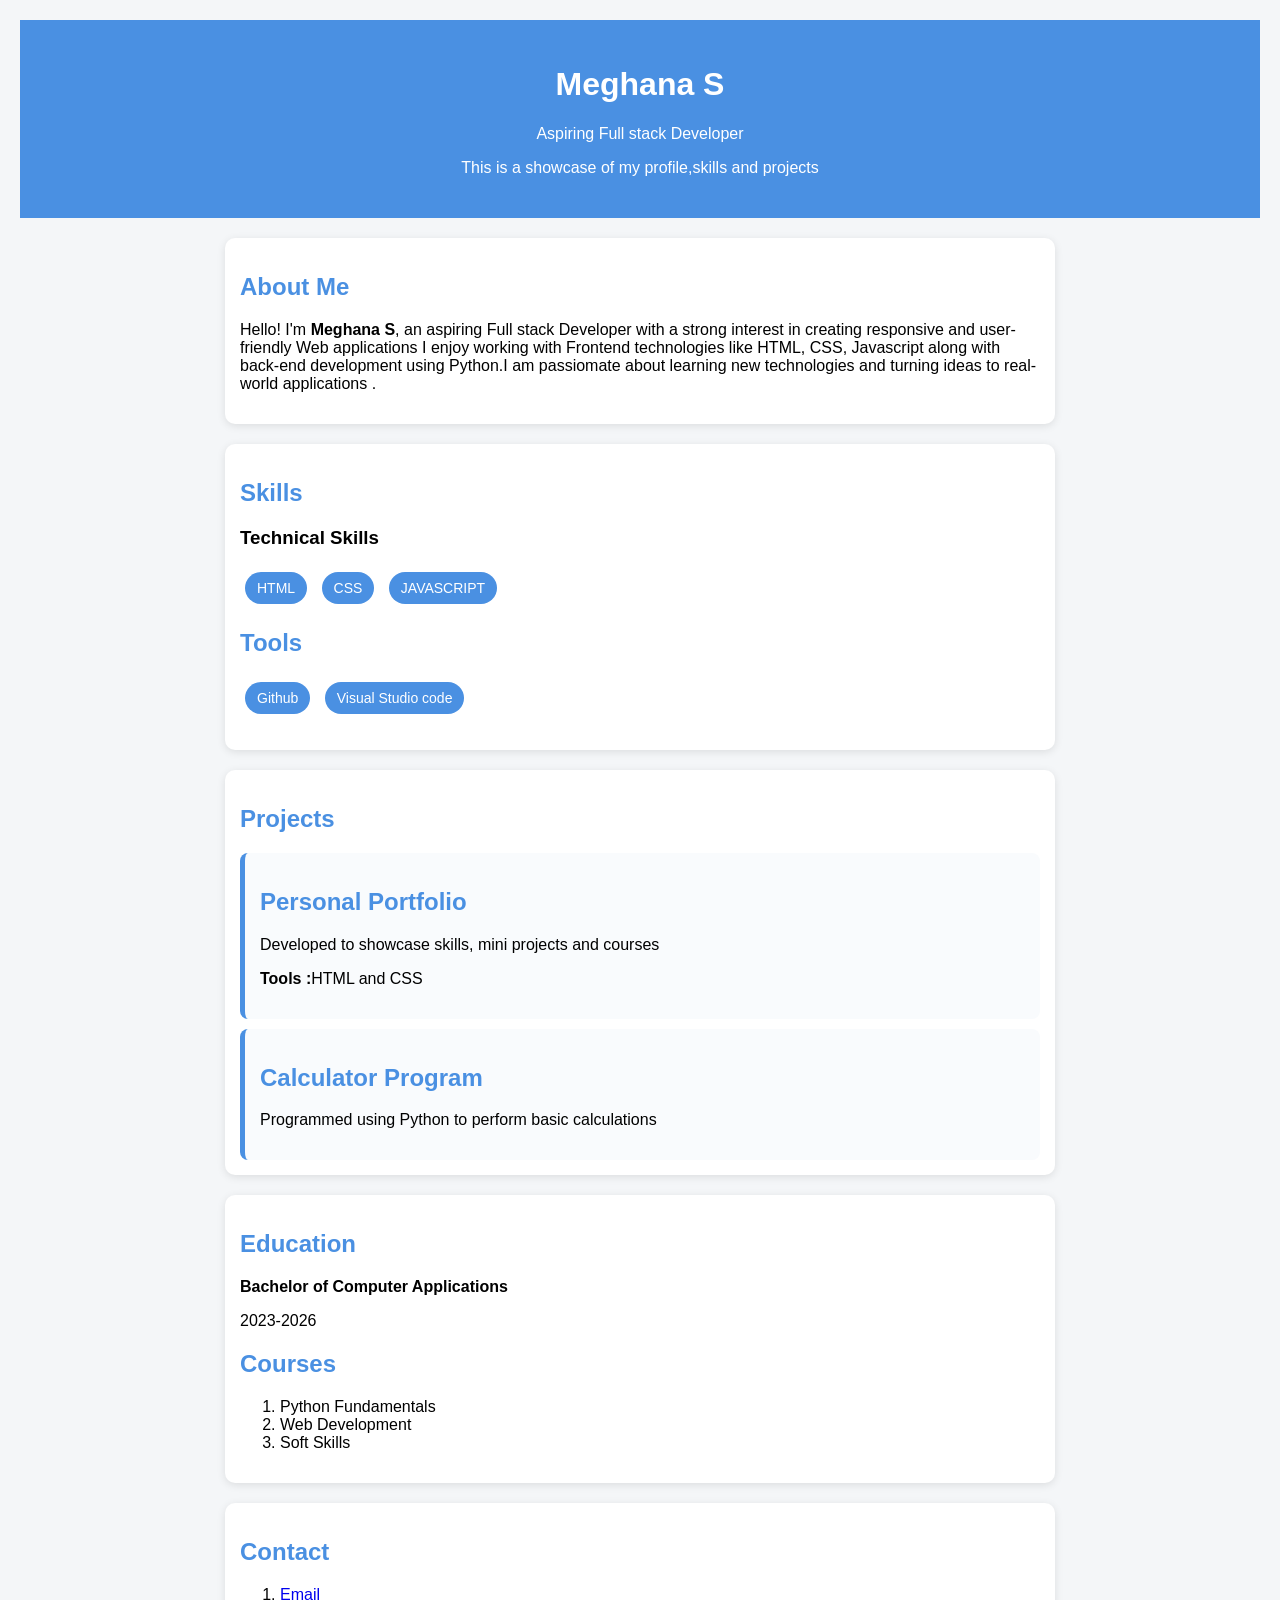
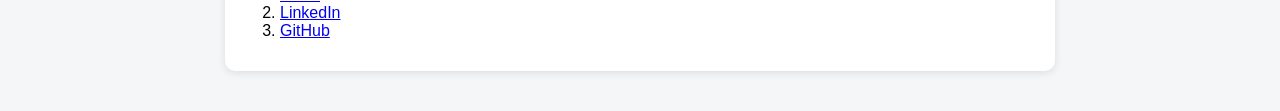
<file: index.html>
<!DOCTYPE html>
<html lang="en">
<head>
    <meta charset = "UTF-8">

    <link rel="stylesheet" href="style.css">
    <title>Meghana S - Portfolio</title>
</head>
    <body>
        <header>
    
        <h1>Meghana S</h1>
         <p>Aspiring Full stack Developer</p>
        <p>This is a showcase of my profile,skills and projects</p>
         </header>
    <section>
        <h2>About Me</h2>
        <p>Hello! I'm <strong>Meghana S</strong>, an aspiring Full stack Developer with a strong interest in creating responsive and user-friendly Web applications I enjoy working with  Frontend technologies like HTML, CSS, Javascript along with  back-end development using Python.I am passiomate about learning new technologies and turning ideas to real-world applications .</p>       </section>
    </section>
   
    <section>
        <h2>Skills</h2>
        <h3>Technical Skills</h3>
          <ul class = skills>
            <li>HTML</li>
            <li>CSS</li>
            <li>JAVASCRIPT</li>
          </ul>
        <h2>Tools</h2>
        <ul class = skills>
            <li>Github</li>
            <li>Visual Studio code </li>
        </ul>
    </section>
    <section>  
        <h2>Projects</h2>
            <div class = "projects">
             <h2>Personal Portfolio</h2>
             <p>Developed to showcase skills, mini projects and courses </p>
             <p><strong>Tools :</strong>HTML and CSS</p>
            </div>
            <div class = "projects">
             <h2>Calculator Program</h2>
             <p>Programmed using Python to perform basic calculations </p>
            </div>
          
    </section>
    <section>
        <h2>Education</h2>
        <p><strong>Bachelor of Computer Applications</strong></p>
        <p>2023-2026</p>
        <h2>Courses</h2>
        <ol>
            <li>Python Fundamentals</li>
            <li>Web Development</li>
            <li>Soft Skills</li>
        </ol>    
        
    </section> 
    
       <section>
         <h2>Contact</h2>
         <ol>
           <li><a href = "mailto:meghanashekar2006@gmail.com">Email</a></li>
           <li><a href = "https://www.linkedin.com/in/meghana-s-">LinkedIn</a></li>
           <li><a href = "https://github.com/meghanashekar2006-sketch">GitHub</a></li>
        </ol>
       </section>
        
    
    </body>
</html>
</file>
<file: style.css>
body{
   font-family: Arial, sans-serif;
   background: #f4f6f8;
   margin: 0;
   padding : 20px;
}
header{
   text-align: center;
   background: #4a90e2;
   color: white;
   padding: 25px;
}
section{
   max-width: 800px;
   margin: 20px auto;
   background: white;
   padding: 15px;
   border-radius: 10px;
   box-shadow: 0 2px 8px rgba(0,0,0,0.1);
}
h2{
   color: #4a90e2;

}
.skills{
    list-style: none;
    padding:0;
 }
 .skills li{
    display:inline-block;
    background: #4a90e2;
    color:white;
    padding:8px 12px;
    margin:5px;
    border-radius: 20px;
    font-size: 14px;
 }
 .projects{
      background: #f9fbfd;
      padding : 15px;
      margin-top: 10px;
      border-left: 5px solid #4a90e2;
      border-radius: 8px;
 }
 .projects:hover{
   transform : translateY(-5px);
   transition : 0.3s;
 }
 .contact{
   list-style : none;
   padding : 0px;
 }
 .contact li{
   margin : 10px 0;
 }
 .contact a{
   text-decoration: none;
   background: #4a90e2;
   color: white;
   padding: 8px 15px;
   border-radius: 5px;
   display: inline-block;
 }
 a:hover
 {
  opacity : 0.8;
 }
</file>
